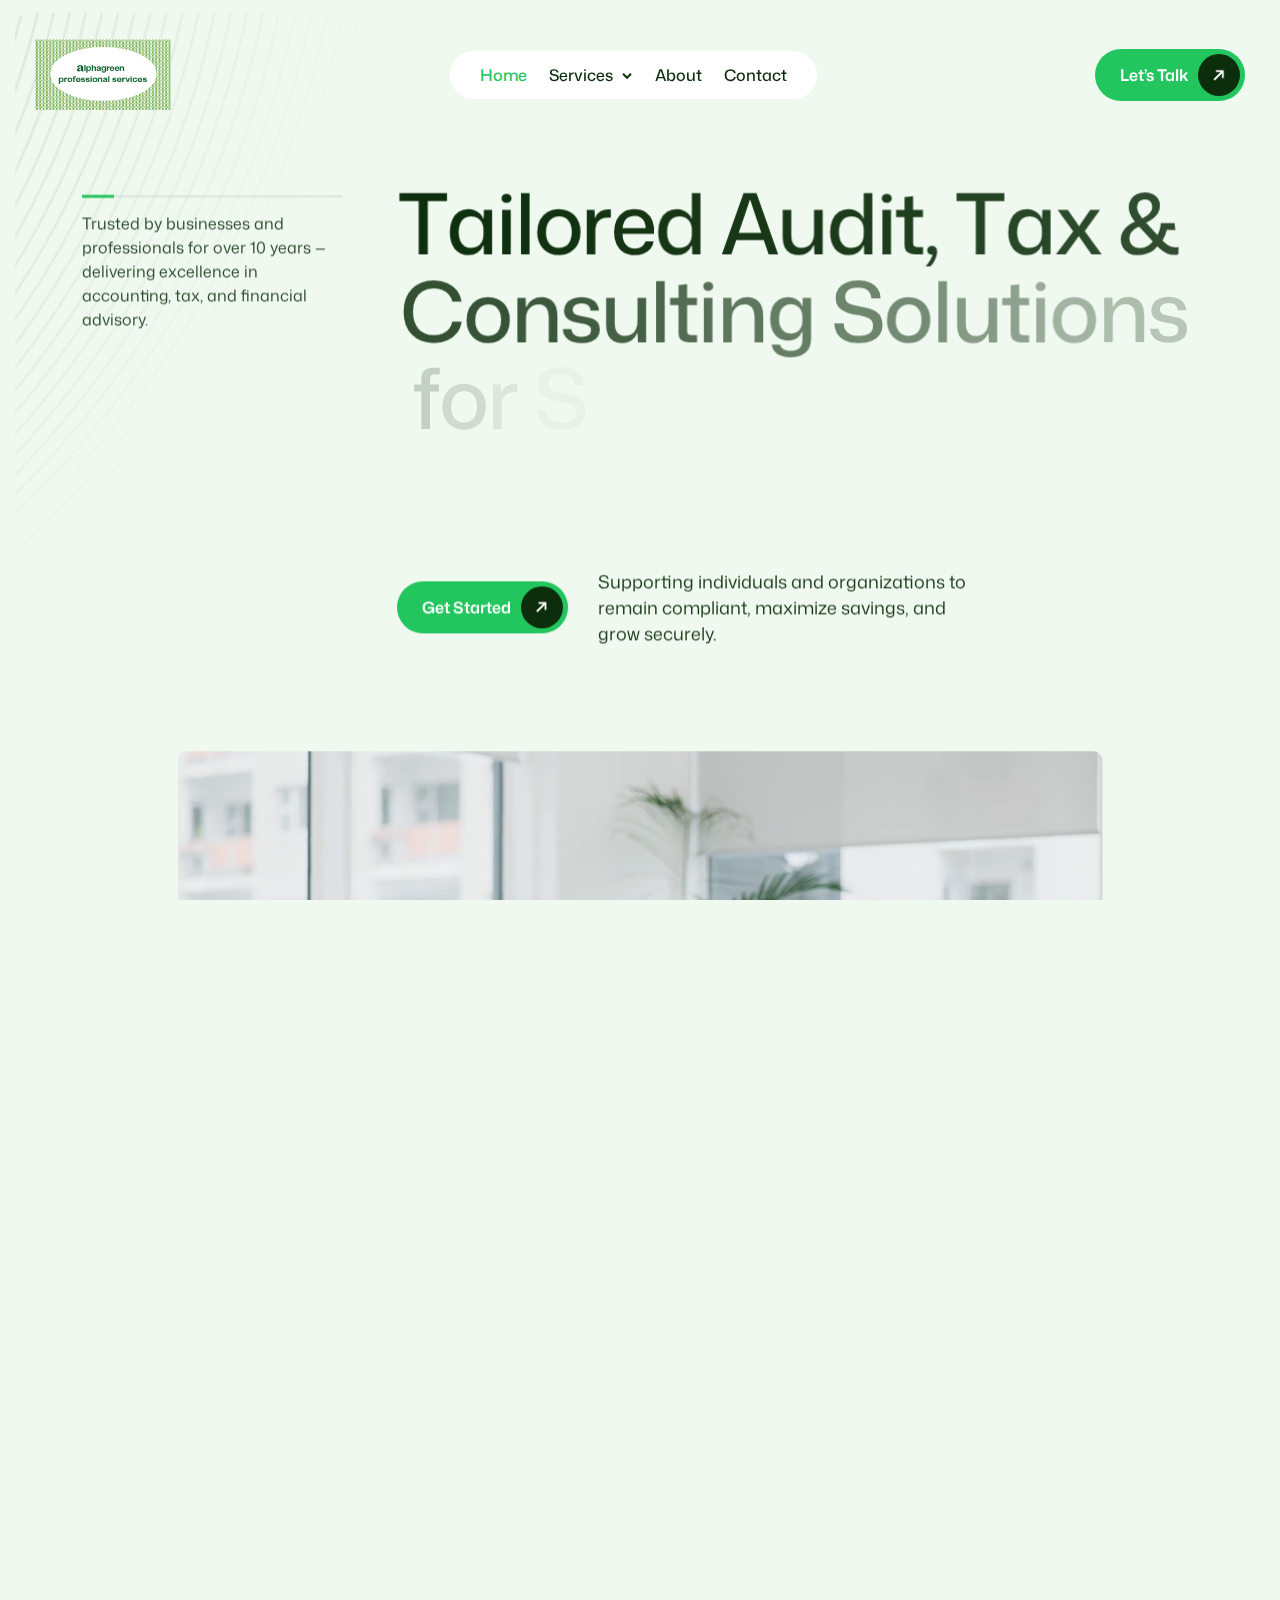
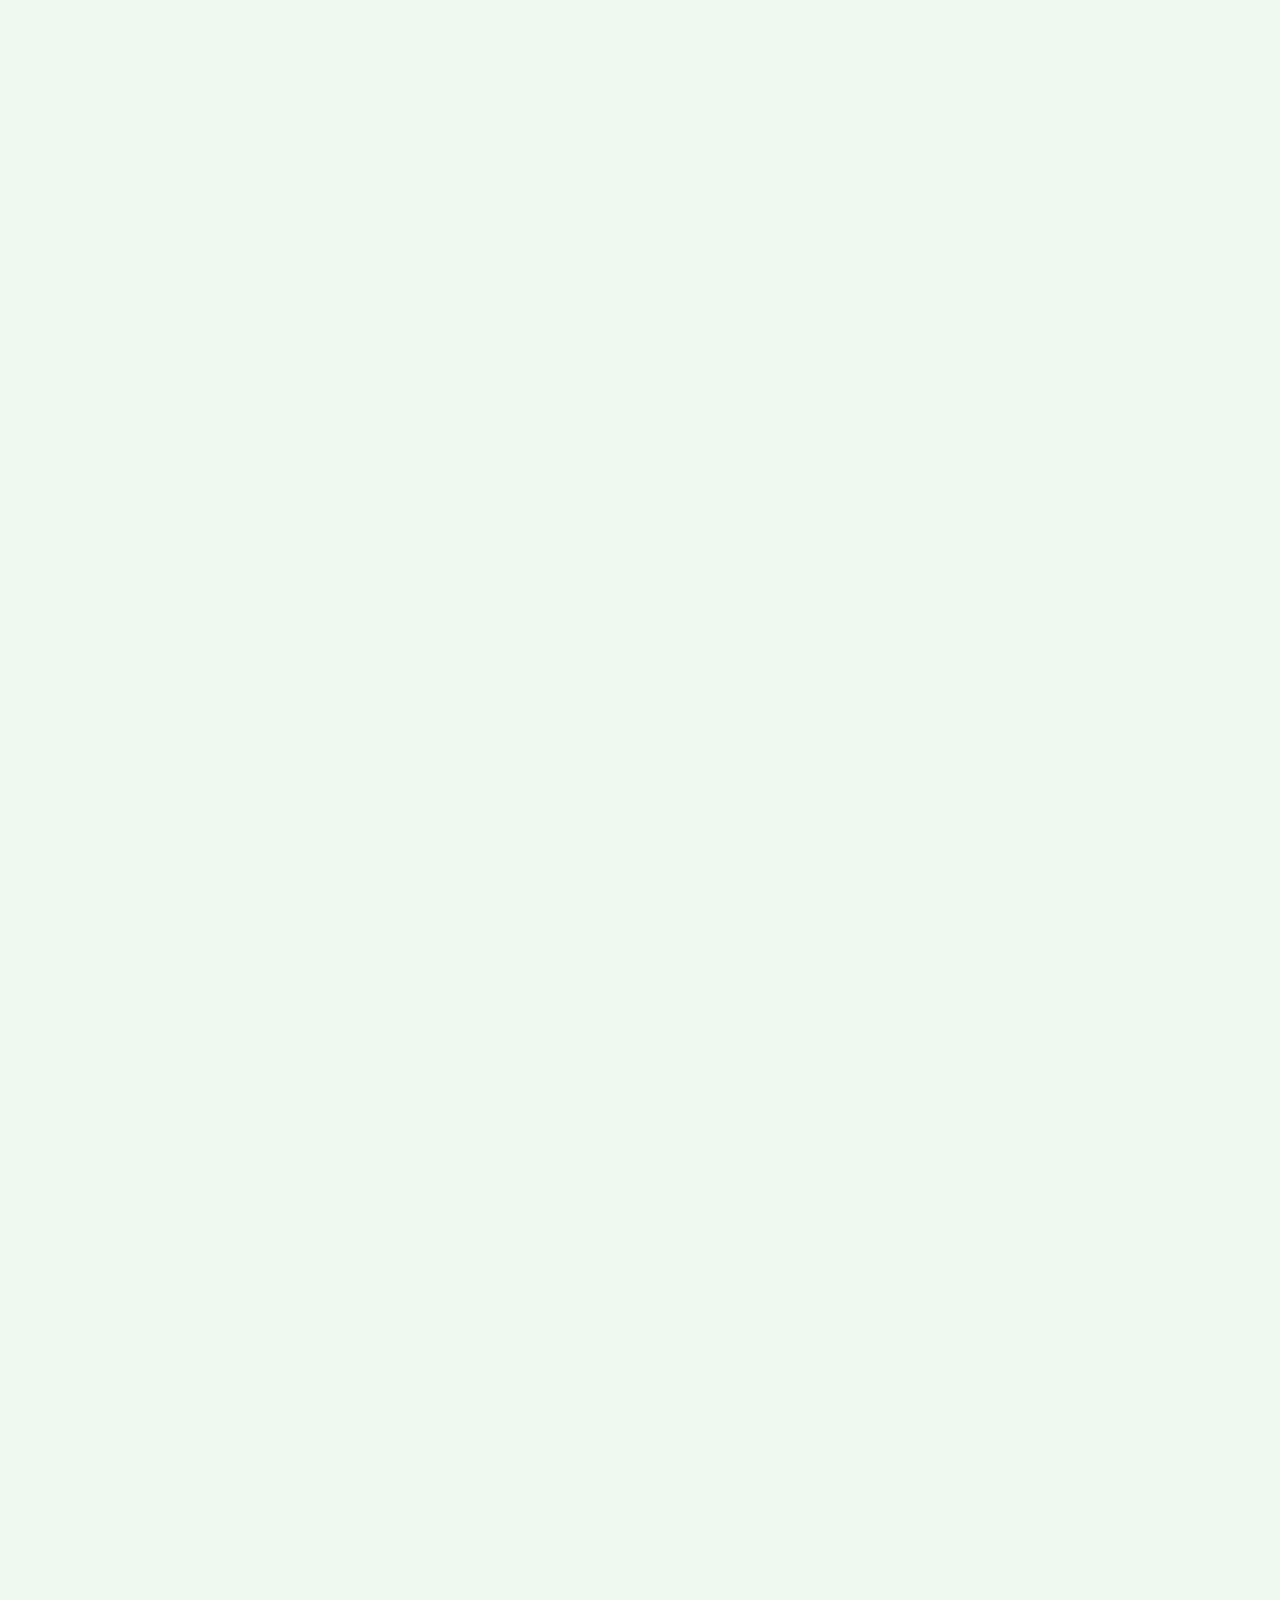
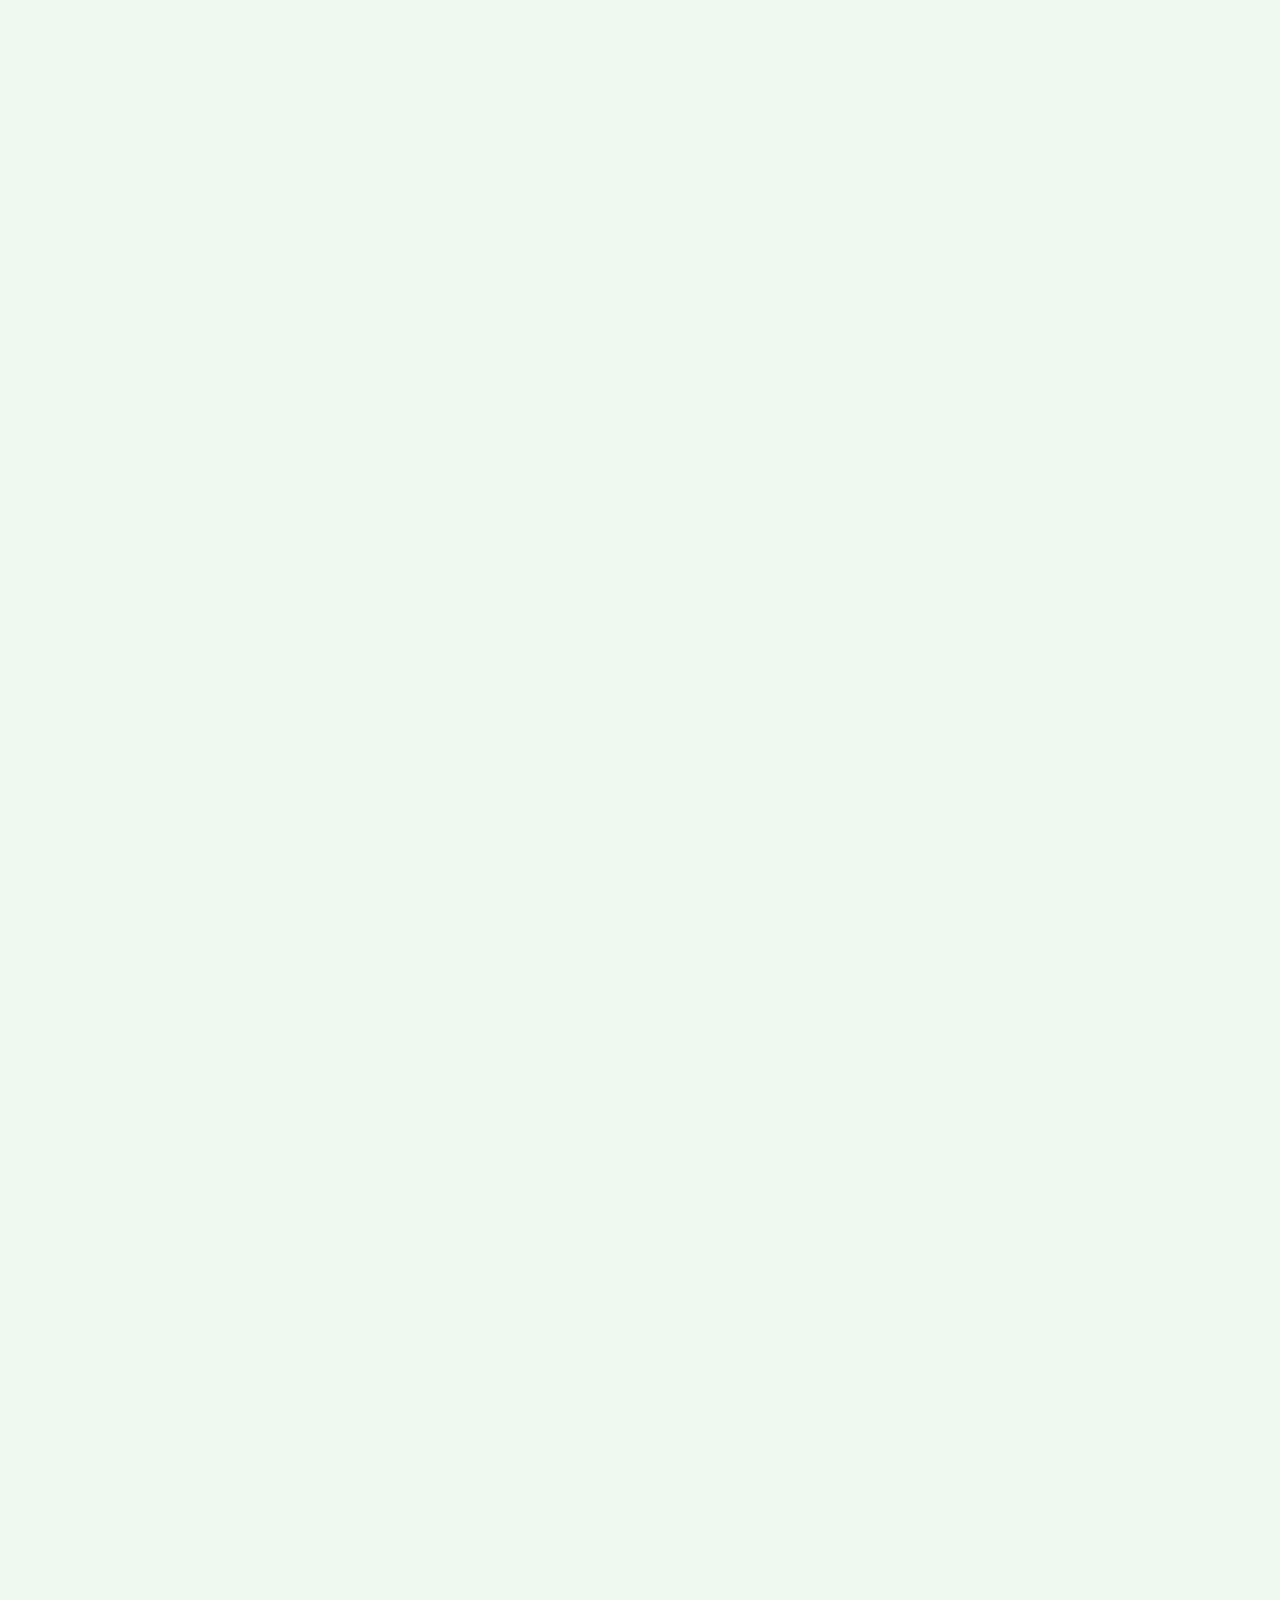
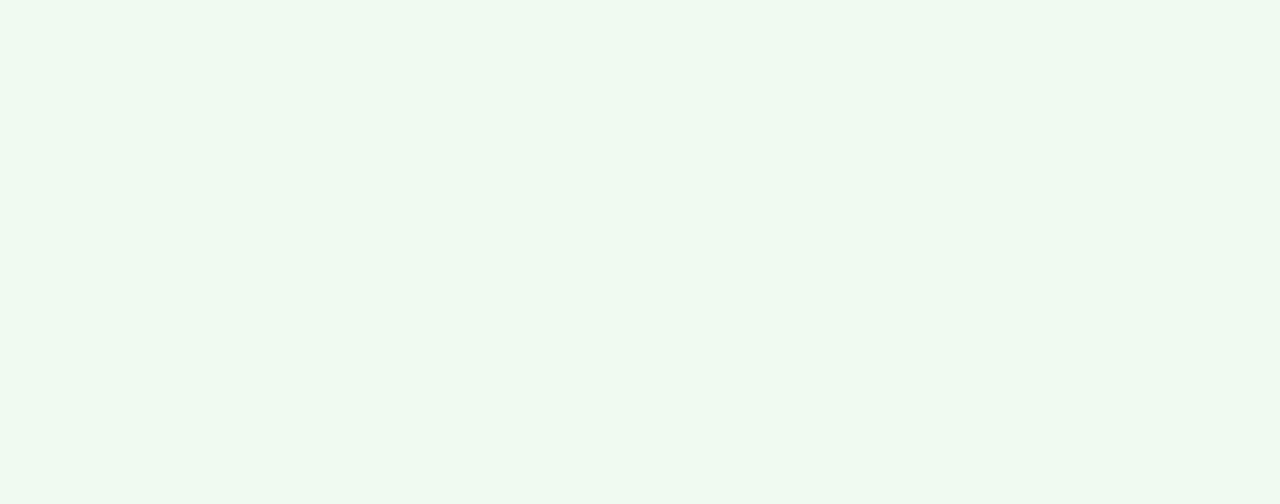
<file: index.html>
<!doctype html>
<html class="no-js" lang="en">

<head>
  <meta charset="utf-8">
  <meta http-equiv="x-ua-compatible" content="ie=edge">
  <meta name="viewport" content="width=device-width, initial-scale=1">
  <meta name="description" content="">

  <!-- Site Title -->
  <title>AlphaGreen Professional Services | Trusted Accounting & Financial Advisory</title>

  <!-- Place favicon.ico in the root directory -->
  <link rel="shortcut icon" type="image/x-icon" href="assets/images/fav.png">

  <!-- CSS here -->
  <link rel="stylesheet" href="assets/css/bootstrap.min.css">
  <link rel="stylesheet" href="assets/css/font-awesome-pro.min.css">
  <link rel="stylesheet" href="assets/css/animate.min.css">
  <link rel="stylesheet" href="assets/css/bexon-icons.css">
  <link rel="stylesheet" href="assets/css/nice-select.css">
  <link rel="stylesheet" href="assets/css/swiper.min.css">
  <link rel="stylesheet" href="assets/css/venobox.min.css">
  <link rel="stylesheet" href="assets/css/odometer-theme-default.css">
  <link rel="stylesheet" href="assets/css/meanmenu.css">
  <link rel="stylesheet" href="assets/css/main.css">
</head>

<body>
  <div class="body-overlay"></div>

  <!-- back to top start -->
  <div id="tj-back-to-top"><span id="tj-back-to-top-percentage"></span></div>
  <!-- back to top end -->

  <!-- start: magic cursor -->
  <div id="magic-cursor">
    <div id="ball"></div>
  </div>
  <!-- end: magic cursor -->

  <!-- start: Search Popup -->
  <!-- <div class="search-popup-overlay"></div> -->
  <!-- end: Search Popup -->

  <!-- start: Hamburger Menu -->
  <div class="hamburger-area d-lg-none">
    <div class="hamburger_bg"></div>
    <div class="hamburger_wrapper">
      <div class="hamburger_inner">
        <div class="hamburger_top d-flex align-items-center justify-content-between">
          <div class="hamburger_logo">
            <a href="index.html" class="mobile_logo">
              <img src="assets/images/logos/alphagreen.png" alt="Logo">
            </a>
          </div>
          <div class="hamburger_close">
            <button class="hamburger_close_btn"><i class="fa-thin fa-times"></i></button>
          </div>
        </div>
        <div class="hamburger_menu">
          <div class="mobile_menu"></div>
        </div>
        <div class="hamburger-infos">
          <h5 class="hamburger-title">Contact Info</h5>
          <div class="contact-info">
            <div class="contact-item">
              <span class="subtitle">Phone</span>
              <a class="contact-link" href="tel:8023230521">+234 802-323-0521</a>
            </div>
            <div class="contact-item">
              <span class="subtitle">Email</span>
              <a class="contact-link" href="mailto:info@alphagreenlp.com">info@alphagreenlp.com</a>
            </div>
            <div class="contact-item">
              <span class="subtitle">Location</span>
              <span class="contact-link">52, Isheri Road, Lagos</span>
            </div>
          </div>
        </div>
      </div>
      <div class="hamburger-socials">
        <h5 class="hamburger-title">Follow Us</h5>
        <div class="social-links style-3">
          <ul>
            <li><a href="https://www.facebook.com/" target="_blank"><i class="fa-brands fa-facebook-f"></i></a>
            </li>
            <li><a href="https://www.instagram.com/" target="_blank"><i class="fa-brands fa-instagram"></i></a>
            </li>
            <li><a href="https://x.com/" target="_blank"><i class="fa-brands fa-x-twitter"></i></a></li>
            <li><a href="https://www.linkedin.com/" target="_blank"><i class="fa-brands fa-linkedin-in"></i></a>
            </li>
          </ul>
        </div>
      </div>
    </div>
  </div>
  <!-- end: Hamburger Menu -->

  <!-- start: Header Area -->
  <header class="header-area header-3 h10-header header-absolute section-gap-x">

    <div class="header-bottom">
      <div class="container-fluid">
        <div class="row">
          <div class="col-12">
            <div class="header-wrapper">
              <!-- site logo -->
              <div class="site_logo">
                <a class="logo" href="index.html"><img src="assets/images/logos/alphagreen.png" alt=""></a>
              </div>

              <!-- navigation -->
              <div class="menu-area d-none d-lg-inline-flex align-items-center">
                <nav id="mobile-menu" class="mainmenu">
                  <ul>
                    <li class="current-menu-ancestor"><a href="index.html">Home</a>
                    <li class="has-dropdown"><a href="#">Services</a>
                      <ul class="sub-menu  mega-menu-service">
                        <li> <a class="mega-menu-service-single" href="audit-tax-compliance.html"> <span
                              class="mega-menu-service-icon">
                              <i class="tji-service-1"></i>
                            </span> <span class="mega-menu-service-title">Audit, Tax and Compliance</span> <span
                              class="mega-menu-service-nav"><i class="tji-arrow-right-long"></i><i
                                class="tji-arrow-right-long"></i></span></a></li>
                        <li> <a class="mega-menu-service-single" href="comprehensive-business-advisory.html"> <span
                              class="mega-menu-service-icon">
                              <i class="tji-service-2"></i>
                            </span> <span class="mega-menu-service-title">Advisory and Consulting</span> <span
                              class="mega-menu-service-nav"><i class="tji-arrow-right-long"></i><i
                                class="tji-arrow-right-long"></i></span></a></li>
                        <li> <a class="mega-menu-service-single" href="technology-implementation.html"> <span
                              class="mega-menu-service-icon">
                              <i class="tji-service-3"></i>
                            </span> <span class="mega-menu-service-title">Technology Implementation</span> <span
                              class="mega-menu-service-nav"><i class="tji-arrow-right-long"></i><i
                                class="tji-arrow-right-long"></i></span></a></li>
                        <li> <a class="mega-menu-service-single" href="specialized-services.html"> <span
                              class="mega-menu-service-icon">
                              <i class="tji-service-4"></i>
                            </span> <span class="mega-menu-service-title">Specialized Services</span> <span
                              class="mega-menu-service-nav"><i class="tji-arrow-right-long"></i><i
                                class="tji-arrow-right-long"></i></span></a></li>
                      </ul>
                    </li>
                    <li><a href="about.html">About</a>
                    </li>
                    <!-- <li><a href="team.html">Team</a>
                    </li> -->
                    <li><a href="contact.html">Contact</a></li>
                  </ul>
                </nav>
              </div>

              <!-- header right info -->
                <div class="header-button">
                  <a class="tj-primary-btn" href="contact.html">
                    <span class="btn-text"><span>Let’s Talk</span></span>
                    <span class="btn-icon"><i class="tji-arrow-right-long"></i></span>
                  </a>
                </div>
              </div>

              <!-- menu bar -->
              <div class="menu_bar mobile_menu_bar d-lg-none">
                <span></span>
                <span></span>
                <span></span>
              </div>
            </div>
          </div>
        </div>
      </div>
    </div>

  <!-- end: Header Area -->

  <!-- start: Header Area -->
  <header class="header-area header-3 h10-header  header-duplicate header-sticky section-gap-x">
    <div class="container-fluid">
      <div class="row">
        <div class="col-12">
          <div class="header-wrapper">
            <!-- site logo -->
            <div class="site_logo">
              <a class="logo" href="index.html"><img src="assets/images/logos/alphagreen.png" alt=""></a>
            </div>

            <!-- navigation -->
            <div class="menu-area d-none d-lg-inline-flex align-items-center">
              <nav class="mainmenu">
                <ul>
                  <li class="current-menu-ancestor"><a href="index.html">Home</a>
                  </li>
                  <li class="has-dropdown"><a href="#">Services</a>
                    <ul class="sub-menu  mega-menu-service">
                      <li> <a class="mega-menu-service-single" href="audit-tax-compliance.html"> <span
                            class="mega-menu-service-icon">
                            <i class="tji-service-1"></i>
                          </span> <span class="mega-menu-service-title">Audit, Tax and Compliance</span> <span
                            class="mega-menu-service-nav"><i class="tji-arrow-right-long"></i><i
                              class="tji-arrow-right-long"></i></span></a></li>
                      <li> <a class="mega-menu-service-single" href="comprehensive-business-advisory.html"> <span
                            class="mega-menu-service-icon">
                            <i class="tji-service-2"></i>
                          </span> <span class="mega-menu-service-title">Adivsory and Consulting</span> <span
                            class="mega-menu-service-nav"><i class="tji-arrow-right-long"></i><i
                              class="tji-arrow-right-long"></i></span></a></li>
                      <li> <a class="mega-menu-service-single" href="technology-implementation.html"> <span
                            class="mega-menu-service-icon">
                            <i class="tji-service-3"></i>
                          </span> <span class="mega-menu-service-title">Technology Implementation</span> <span
                            class="mega-menu-service-nav"><i class="tji-arrow-right-long"></i><i
                              class="tji-arrow-right-long"></i></span></a></li>
                      <li> <a class="mega-menu-service-single" href="specialized-services.html"> <span
                            class="mega-menu-service-icon">
                            <i class="tji-service-4"></i>
                          </span> <span class="mega-menu-service-title">Specialized Services</span> <span
                            class="mega-menu-service-nav"><i class="tji-arrow-right-long"></i><i
                              class="tji-arrow-right-long"></i></span></a></li>
                    </ul>
                  </li>
                  <li><a href="about.html">About</a>
                  </li>
                  <!-- <li><a href="team.html">Team</a></li> -->
                  <li><a href="contact.html">Contact</a></li>
                </ul>
              </nav>
            </div>

            <!-- header right info -->
            <div class="header-right-item d-none d-lg-inline-flex">
              <div class="header-button">
                <a class="tj-primary-btn" href="contact.html">
                  <span class="btn-text"><span>Let’s Talk</span></span>
                  <span class="btn-icon"><i class="tji-arrow-right-long"></i></span>
                </a>
              </div>
            </div>

            <!-- menu bar -->
            <div class="menu_bar mobile_menu_bar d-lg-none">
              <span></span>
              <span></span>
              <span></span>
            </div>
          </div>
        </div>
      </div>
    </div>
  </header>
  <!-- end: Header Area -->

  <div id="smooth-wrapper">
    <div id="smooth-content">
      <main id="primary" class="site-main">
        <div class="top-space-15"></div>
        <!-- start: Banner Section -->
        <section class="tj-banner-section-2 h10-hero section-gap-x zoom-on-scroll-wrapper">
          <div class="container">
            <div class="row flex-column-reverse flex-lg-row">
              <div class="col-lg-4 col-xl-3">
                <div class="h10-hero-award-wrapper">
                  <div class="h6-hero-history wow fadeInUp" data-wow-delay=".1s">
                    <div class="h6-hero-history-title"></div>
                    <p class="h6-hero-history-desc">Trusted by businesses and professionals for over 10 years — delivering excellence in accounting, tax, and financial advisory.
                    </p>
                  </div>
                  <!-- <div class="circle-text-wrap wow bounceInLeft" data-wow-delay=".5s">
                    <span class="circle-text" data-bg-image="assets/images/icons/award-rounded-text.svg"></span>
                    <div class="circle-icon"><i class="tji-w-dot"></i></div>
                  </div> -->
                </div>
              </div>
              <div class="col-lg-8 col-xl-9">
                <div class="banner-content-2">
                  <h1 class="banner-title text-anim">Tailored Audit, Tax & Consulting Solutions for Sustainable Growth
                  </h1>
                  <div class="banner-desc-area wow fadeInUp" data-wow-delay=".7s">
                    <a class="tj-primary-btn" href="contact.html">
                      <span class="btn-text"><span>Get Started</span></span>
                      <span class="btn-icon"><i class="tji-arrow-right-long"></i></span>
                    </a>
                    <div class="banner-desc">Supporting individuals and organizations to remain compliant, maximize savings, and grow securely.
                    </div>
                  </div>
                </div>
              </div>
            </div>
          </div>
          <div class="container-fluid gap-0">
            <div class="row">
              <div class="col-12">
                <div class="h10-hero-banner zoom-on-scroll">
                  <div class="h10-hero-banner-img h10-hero-banner-video">
                    <video autoplay loop muted playsinline data-wf-ignore="true" data-object-fit="cover"
                      poster="./assets/images/hero/h10-hero-banner.webp">
                      <source src="./assets/video/h10-banner-videio.mp4" data-wf-ignore="true" />
                      <source src="./assets/video/h10-banner-videio.mp4" data-wf-ignore="true" />
                    </video>
                  </div>
                </div>
              </div>
            </div>
          </div>
          <div class="bg-shape-1">
            <img src="assets/images/shape/pattern-2.svg" alt="">
          </div>
          <div class="bg-shape-2">
            <img src="assets/images/shape/pattern-3.svg" alt="">
          </div>
        </section>
        <!-- end: Banner Section -->

        <!-- start: Service Section -->
        <section class="h5-service-section h10-service section-gap">
          <div class="container">
            <div class="row">
              <div class="col-12">
                <div class="sec-heading-wrap style-8">
                  <div class="heading-wrap-content">
                    <div class="sec-heading style-3">
                      <span class="sub-title wow fadeInUp" data-wow-delay=".1s"><i class="tji-box"></i> Our
                        Solutions</span>
                      <h2 class="sec-title text-anim">Comprehensive financial and management services designed to power growth with confidence.</h2>
                    </div>
                    <div class="btn-area wow fadeInUp" data-wow-delay=".2s">
                      <a class="tj-primary-btn" href="audit-tax-compliance.html">
                        <span class="btn-text"><span>Explore More</span></span>
                        <span class="btn-icon"><i class="tji-arrow-right-long"></i></span>
                      </a>
                    </div>
                  </div>
                </div>
              </div>
            </div>
            <div class="row ">
              <div class="col-12">
                <div class="service-wrapper h10-service-wrapper">
                  <div class="swiper h10-service-slider">
                    <div class="swiper-wrapper">
                      <div class="swiper-slide">
                        <div class="service-item style-4">
                          <h6 class="h10-service-sln">01.</h6>
                          <div class="service-icon">
                            <i class="tji-service-1"></i>
                          </div>
                          <div class="service-content">
                            <h4 class="title"><a href="audit-tax-compliance.html">Audit, Tax & <div>Compliance</div></a></h4>
                            <p class="desc">Independent assurance and expert tax support to strengthen transparency, ensure compliance, and build stakeholder confidence. </p>
                            <a class="text-btn" href="audit-tax-compliance.html">
                              <span class="btn-text"><span>Learn More</span></span>
                              <span class="btn-icon"><i class="tji-arrow-right-long"></i></span>
                            </a>
                          </div>
                        </div>
                      </div>
                      <div class="swiper-slide">
                        <div class="service-item style-4">
                          <h6 class="h10-service-sln">02.</h6>
                          <div class="service-icon">
                            <i class="tji-service-2"></i>
                          </div>
                          <div class="service-content">
                            <h4 class="title"><a href="comprehensive-business-advisory.html">Advisory & <div>Consulting</div></a></h4>
                            <p class="desc">Strategic guidance to help organizations improve efficiency, unlock growth, and make better decisions.</p>
                            <a class="text-btn" href="comprehensive-business-advisory.html">
                              <span class="btn-text"><span>Learn More</span></span>
                              <span class="btn-icon"><i class="tji-arrow-right-long"></i></span>
                            </a>
                          </div>
                        </div>
                      </div>
                      <div class="swiper-slide">
                        <div class="service-item style-4">
                          <h6 class="h10-service-sln">03.</h6>
                          <div class="service-icon">
                            <i class="tji-service-3"></i>
                          </div>
                          <div class="service-content">
                            <h4 class="title"><a href="technology-implementation.html">Technology <div>Implementation</div></a></h4>
                            <p class="desc">Modern systems and tools designed to streamline processes, improve accuracy, and drive efficiency.</p>
                            <a class="text-btn" href="technology-implementation.html">
                              <span class="btn-text"><span>Learn More</span></span>
                              <span class="btn-icon"><i class="tji-arrow-right-long"></i></span>
                            </a>
                          </div>
                        </div>
                      </div>
                      <div class="swiper-slide">
                        <div class="service-item style-4">
                          <h6 class="h10-service-sln">04.</h6>
                          <div class="service-icon">
                            <i class="tji-service-5"></i>
                          </div>
                          <div class="service-content">
                            <h4 class="title"><a href="specialized-services.html">Specialized <div>Services</div></a></h4>
                            <p class="desc">Focused solutions to manage complex financial, legal, and organizational challenges effectively.</p>
                            <a class="text-btn" href="specialized-services.html">
                              <span class="btn-text"><span>Learn More</span></span>
                              <span class="btn-icon"><i class="tji-arrow-right-long"></i></span>
                            </a>
                          </div>
                        </div>
                      </div>
                    </div>
                    <div class="swiper-pagination-area"></div>
                  </div>
                </div>


              </div>

            </div>
          </div>
        </section>
        <!-- end: Service Section -->


        <!-- start: Process Section -->
        <<section class="h10-process section-gap section-gap-x tj-sticky-panel-3-container">
          <div class="container">
            <div class="row">
              <!-- Left Heading -->
              <div class="col-12 col-lg-5">
                <div class="sec-heading style-3 tj-sticky-panel-3">
                  <span class="sub-title"><i class="tji-box"></i> Our APPROACH</span>
                  <h2 class="sec-title text-anim">A Clear Path to Financial Clarity & Growth</h2>
                  <div class="h10-process-more">
                    <a class="tj-primary-btn" href="audit-tax-compliance.html">
                      <span class="btn-text"><span>Explore More</span></span>
                      <span class="btn-icon"><i class="tji-arrow-right-long"></i></span>
                    </a>
                  </div>
                </div>
              </div>
        
              <!-- Right Steps -->
              <div class="col-12 col-lg-7">
                <div class="h10-process-wrapper">
        
                  <!-- Step 01 -->
                  <div class="h10-process-item tj-sticky-panel-3">
                    <h6 class="h10-process-sln">Step 01</h6>
                    <div class="h10-process-content">
                      <h4 class="title">We Listen</h4>
                      <p class="desc">We begin by understanding your needs, challenges, and expectations to craft tailored solutions.</p>
                    </div>
                  </div>
        
                  <!-- Step 02 -->
                  <div class="h10-process-item tj-sticky-panel-3">
                    <h6 class="h10-process-sln">Step 02</h6>
                    <div class="h10-process-content">
                      <h4 class="title">We Assess</h4>
                      <p class="desc">Our team carefully evaluates your business and identifies opportunities for improvement and growth.</p>
                    </div>
                  </div>
        
                  <!-- Step 03 -->
                  <div class="h10-process-item tj-sticky-panel-3">
                    <h6 class="h10-process-sln">Step 03</h6>
                    <div class="h10-process-content">
                      <h4 class="title">We Deliver Green Solutions</h4>
                      <p class="desc">We implement practical, efficient, and sustainable solutions that create real economic value.</p>
                    </div>
                  </div>
        
                  <!-- Step 04 -->
                  <div class="h10-process-item tj-sticky-panel-3">
                    <h6 class="h10-process-sln">Step 04</h6>
                    <div class="h10-process-content">
                      <h4 class="title">We Exceed Expectations</h4>
                      <p class="desc">Beyond delivery, we provide insights and results that go further than the client anticipates.</p>
                    </div>
                  </div>
        
                  <!-- Step 05 -->
                  <div class="h10-process-item tj-sticky-panel-3">
                    <h6 class="h10-process-sln">Step 05</h6>
                    <div class="h10-process-content">
                      <h4 class="title">Partner Accessibility</h4>
                      <p class="desc">Our partners remain directly accessible, ensuring a personal and responsive client relationship.</p>
                    </div>
                  </div>
        
                  <!-- Step 06 -->
                  <div class="h10-process-item tj-sticky-panel-3">
                    <h6 class="h10-process-sln">Step 06</h6>
                    <div class="h10-process-content">
                      <h4 class="title">Professional Standards</h4>
                      <p class="desc">We uphold the highest levels of professionalism, independence, objectivity, and technical competence—anchored in deep knowledge of both the economy and our clients’ industries.</p>
                    </div>
                  </div>
        
                </div>
              </div>
            </div>
          </div>
        
          <!-- Background Shapes -->
          <div class="bg-shape-1">
            <img src="assets/images/shape/pattern-2.svg" alt="">
          </div>
          <div class="bg-shape-2">
            <img src="assets/images/shape/pattern-3.svg" alt="">
          </div>
          <div class="bg-shape-3">
            <img src="./assets/images/shape/h7-testimonial-shape-blur.svg" alt="">
          </div>
        </section>        
        <!-- end: Process Section -->

       

        <!-- start: Pricing Section -->
        <!-- <section class="h10-pricing section-gap">
        </section> -->
        <!-- end: Pricing Section -->

        <!-- start: Client Section -->
        <!-- <section class="tj-client-section-2 h6-client section-gap-x wow fadeInUp" data-wow-delay=".4s">
          <div class="container-fluid client-container">
            <div class="row">
              <div class="col-12">
                <div class="h6-client-title-wrapper">
                  <h6 class="h6-client-title">we’re proud to partner with best-in-class clients</h6>
                </div>
              </div>
              <div class="col-12">
                <div class="swiper client-slider client-slider-2 h6-client-slider">
                  <div class="swiper-wrapper">
                    <div class="swiper-slide client-item">
                      <div class="client-logo">
                        <img src="assets/images/brands/brand-1-light.webp" alt="">
                      </div>
                    </div>
                    <div class="swiper-slide client-item">
                      <div class="client-logo">
                        <img src="assets/images/brands/brand-2-light.webp" alt="">
                      </div>
                    </div>
                    <div class="swiper-slide client-item">
                      <div class="client-logo">
                        <img src="assets/images/brands/brand-3-light.webp" alt="">
                      </div>
                    </div>
                    <div class="swiper-slide client-item">
                      <div class="client-logo">
                        <img src="assets/images/brands/brand-4-light.webp" alt="">
                      </div>
                    </div>
                    <div class="swiper-slide client-item">
                      <div class="client-logo">
                        <img src="assets/images/brands/brand-5-light.webp" alt="">
                      </div>
                    </div>
                    <div class="swiper-slide client-item">
                      <div class="client-logo">
                        <img src="assets/images/brands/brand-6-light.webp" alt="">
                      </div>
                    </div>
                  </div>
                </div>
              </div>
            </div>
          </div>
        </section> -->
        <!-- end: Client Section -->

        <!-- start: Blog Section -->
        <section class="h10-blog section-gap">
        </section>
        <!-- end: Blog Section -->
         
      </main>

      <!-- start: Footer Section -->
      <footer class="tj-footer-section footer-2 h5-footer h10-footer section-gap-x">

        <div class="footer-main-area">
          <div class="container">
            <div class="row justify-content-between">
              <div class="col-xl-5 col-lg-4 col-md-6">
                <div class="footer-widget footer-col-1">
                  <h2 class="h10-footer-title text-anim">
                    Building Better Business Together
                  </h2>
                  <a class="text-btn wow fadeInUp" data-wow-delay=".1s" href="mailto:info@alphagreenlp.com">
                    <span class="btn-text"><span>info@alphagreenlp.com</span></span>
                  </a>
                  <div class="bg-shape-widget wow fadeInUpBig" data-wow-delay=".7s">
                  </div>
                </div>
              </div>
              <div class="col-xl-2 col-lg-3 col-md-6">
                <div class="footer-widget footer-col-2 widget-nav-menu wow fadeInUp" data-wow-delay=".1s">
                  <h5 class="title">Services</h5>
                  <ul>
                    <li><a href="audit-tax-compliance.html">Audit, Tax and Compliance</a></li>
                    <li><a href="comprehensive-business-advisory.html">Advisory & Consulting</a></li>
                    <li><a href="technology-implementation.html">Technology Implementation</a></li>
                    <li><a href="specialized-services.html">Specialized Services</a></li>
                  </ul>
                </div>
              </div>
              <div class="col-xl-2 col-lg-2 col-md-6">
                <div class="footer-widget footer-col-3 widget-nav-menu wow fadeInUp" data-wow-delay=".5s">
                  <h5 class="title">Resources</h5>
                  <ul>
                    <li><a href="contact.html">Contact us</a></li>
                  </ul>
                </div>
              </div>
              <div class="col-xl-3 col-lg-3 col-md-6">
                <div class="footer-widget widget-contact wow fadeInUp" data-wow-delay=".7s">
                  <h5 class="title">Our Office</h5>
                  <div class="footer-contact-info">
                    <div class="contact-item">
                      <span>52,Isheri Road, Lagos</span>
                    </div>
                    <div class="contact-item">
                      <a href="tel:8023230521">P: +234 802-323-0521</a>
                      <a href="mailto:info@alphagreenlp.com">M: info@alphagreenlp.com</a>
                    </div>
                    <!-- <div class="contact-item">
                      <span><i class="tji-clock"></i> Mon-Fri 10am-10pm</span>
                    </div> -->
                  </div>
                </div>
              </div>
            </div>
          </div>
        </div>
        <div class="h10-footer-subscribe-wrapper wow fadeInUp" data-wow-delay=".5s">
          <div class="container">
            <div class="row align-items-end">
              <div class="col-12 col-lg-4 col-xl-5">
                <div class="award-logo-area ">
                  <div class="award-logo">
                    <!-- <img src="assets/images/footer/award-logo-white-1.webp" alt=""> -->
                  </div>
                  <div class="award-logo">
                    <!-- <img src="assets/images/footer/award-logo-white-2.webp" alt=""> -->
                  </div>
                </div>

              </div>
              <!-- <div class="col-12 col-lg-8 col-xl-7">
                <div class="footer-subscribe h5-footer-subscribe">
                  <h3 class="title text-anim">Subscribe to Our Newsletter.</h3>
                  <div class="subscribe-form">
                    <form action="#">
                      <input type="email" name="email" placeholder="Enter email">
                      <button class="tj-primary-btn d-none d-sm-flex" type="submit">
                        <span class="btn-text"><span>Subscribe</span></span>
                        <span class="btn-icon"><i class="tji-arrow-right-long"></i></span>
                      </button>
                      <label for="agree"><input id="agree" type="checkbox">Agree to our <a href="#">Terms &amp;
                          Condition?</a></label>
                      <button class="tj-primary-btn d-flex d-sm-none" type="submit">
                        <span class="btn-text"><span>Subscribe</span></span>
                        <span class="btn-icon"><i class="tji-arrow-right-long"></i></span>
                      </button>
                    </form>
                  </div>
                </div>
              </div> -->
            </div>
          </div>
        </div>

        <div class="tj-copyright-area-2 h5-footer-copyright">
          <div class="container">
            <div class="row">
              <div class="col-12">
                <div class="copyright-content-area">
                  <div class="copyright-text">
                    <p>&copy; 2025 <a href="index.html"
                        target="_blank">AlphagreenLP</a>
                      All rights reserved</p>
                  </div>
                  <div class="social-links style-3">
                    <ul>
                      <li><a href="https://www.facebook.com/" target="_blank"><i
                            class="fa-brands fa-facebook-f"></i></a>
                      </li>
                      <li><a href="https://www.instagram.com/" target="_blank"><i
                            class="fa-brands fa-instagram"></i></a>
                      </li>
                      <li><a href="https://x.com/" target="_blank"><i class="fa-brands fa-x-twitter"></i></a></li>
                      <li><a href="https://www.linkedin.com/" target="_blank"><i
                            class="fa-brands fa-linkedin-in"></i></a>
                      </li>
                    </ul>
                  </div>
                  <div class="copyright-menu">
                    <ul>
                      <li><a href="contact.html">Privacy Policy</a></li>
                      <li><a href="contact.html">Terms & Condition</a></li>
                    </ul>
                  </div>
                </div>
              </div>
            </div>
          </div>
        </div>
        <div class="bg-shape-1">
          <img src="assets/images/shape/pattern-2.svg" alt="">
        </div>
        <div class="bg-shape-2">
          <img src="assets/images/shape/pattern-3.svg" alt="">
        </div>
        <div class="bg-shape-4 wow fadeInUpBig" data-wow-delay=".2s">
          <img src="./assets/images/shape/h10-footer-shape-blur-2.svg" alt="">
        </div>
      </footer>
      <!-- end: Footer Section -->
    </div>
  </div>
  <!-- JS here -->
  <script src="assets/js/jquery.min.js"></script>
  <script src="assets/js/bootstrap.bundle.min.js"></script>
  <script src="assets/js/gsap.min.js"></script>
  <script src="assets/js/ScrollSmoother.js"></script>
  <script src="assets/js/gsap-scroll-to-plugin.min.js"></script>
  <script src="assets/js/gsap-scroll-trigger.min.js"></script>
  <script src="assets/js/gsap-split-text.min.js"></script>
  <script src="assets/js/jquery.nice-select.min.js"></script>
  <script src="assets/js/swiper.min.js"></script>
  <script src="assets/js/odometer.min.js"></script>
  <script src="assets/js/venobox.min.js"></script>
  <script src="assets/js/appear.min.js"></script>
  <script src="assets/js/wow.min.js"></script>
  <script src="assets/js/meanmenu.js"></script>
  <script src="assets/js/imagesloaded-pkgd.js"></script>
  <script src="assets/js/isotope.pkgd.min.js"></script>
  <script src="assets/js/magiccursor.js"></script>
  <script src="assets/js/main.js"></script>
</body>

</html>
</file>
<file: assets/css/bexon-icons.css>
@font-face {
	font-family: "bexon-icons";
	src: url("../fonts/bexon-icons.eot?bt85o4");
	src: url("../fonts/bexon-icons.eot?bt85o4#iefix") format("embedded-opentype"),
		url("../fonts/bexon-icons.ttf?bt85o4") format("truetype"),
		url("../fonts/bexon-icons.woff?bt85o4") format("woff"),
		url("../fonts/bexon-icons.svg?bt85o4#bexon-icons") format("svg");
	font-weight: normal;
	font-style: normal;
	font-display: block;
}

[class^="tji-"],
[class*=" tji-"] {
	/* use !important to prevent issues with browser extensions that change fonts */
	font-family: "bexon-icons" !important;
	speak: never;
	font-style: normal;
	font-weight: normal;
	font-variant: normal;
	text-transform: none;
	line-height: 1;

	/* Better Font Rendering =========== */
	-webkit-font-smoothing: antialiased;
	-moz-osx-font-smoothing: grayscale;
}

.tji-w-dot:before {
	content: "\e937";
}
.tji-curve-arrow:before {
	content: "\e936";
}
.tji-add-cart:before {
	content: "\e935";
}
.tji-dart-board:before {
	content: "\e933";
}
.tji-eye-box:before {
	content: "\e934";
}
.tji-arrow-left-long:before {
	content: "\e932";
}
.tji-star-2:before {
	content: "\e938";
}
.tji-star:before {
	content: "\e931";
}
.tji-envelop-2:before {
	content: "\e92d";
}
.tji-quote:before {
	content: "\e92e";
}
.tji-list:before {
	content: "\e92f";
}
.tji-location:before {
	content: "\e92b";
}
.tji-phone-3:before {
	content: "\e92c";
}
.tji-excellence:before {
	content: "\e91b";
}
.tji-phone-2:before {
	content: "\e92a";
}
.tji-arrow-down:before {
	content: "\e929";
}
.tji-arrow-left:before {
	content: "\e914";
}
.tji-arrow-right-long:before {
	content: "\e916";
}
.tji-arrow-right:before {
	content: "\e913";
}
.tji-arrow-up-long:before {
	content: "\e915";
}
.tji-arrow-down-long:before {
	content: "\e917";
}
.tji-search:before {
	content: "\e91c";
}
.tji-arrow-right-big:before {
	content: "\e90c";
}
.tji-arrow-down-big:before {
	content: "\e90b";
}
.tji-box:before {
	content: "\e90d";
}
.tji-innovative:before {
	content: "\e930";
}
.tji-award:before {
	content: "\e908";
}
.tji-team:before {
	content: "\e909";
}
.tji-support:before {
	content: "\e90a";
}
.tji-service-1:before {
	content: "\e905";
}
.tji-service-2:before {
	content: "\e904";
}
.tji-service-3:before {
	content: "\e903";
}
.tji-service-4:before {
	content: "\e902";
}
.tji-service-5:before {
	content: "\e901";
}
.tji-service-6:before {
	content: "\e900";
}
.tji-complete:before {
	content: "\e90e";
}
.tji-worldwide:before {
	content: "\e910";
}
.tji-growth:before {
	content: "\e90f";
}
.tji-at:before {
	content: "\e926";
}
.tji-home:before {
	content: "\e925";
}
.tji-user:before {
	content: "\e924";
}
.tji-budget:before {
	content: "\e923";
}
.tji-location-2:before {
	content: "\e922";
}
.tji-chart:before {
	content: "\e921";
}
.tji-calendar:before {
	content: "\e920";
}
.tji-comment:before {
	content: "\e91f";
}
.tji-chat:before {
	content: "\e906";
}
.tji-clock:before {
	content: "\e912";
}
.tji-plus:before {
	content: "\e927";
}
.tji-minus:before {
	content: "\e918";
}
.tji-phone:before {
	content: "\e919";
}
.tji-envelop:before {
	content: "\e907";
}
.tji-plane:before {
	content: "\e928";
}
.tji-location-3:before {
	content: "\e91e";
}
.tji-check:before {
	content: "\e911";
}
.tji-play:before {
	content: "\e91a";
}
.tji-window:before {
	content: "\e91d";
}
</file>
<file: assets/css/nice-select.css>
.nice-select {
	-webkit-tap-highlight-color: transparent;
	background-color: #fff;
	border-radius: 5px;
	border: solid 1px #e8e8e8;
	box-sizing: border-box;
	clear: both;
	cursor: pointer;
	display: block;
	float: left;
	font-family: inherit;
	font-size: 14px;
	font-weight: normal;
	height: 42px;
	line-height: 40px;
	outline: none;
	padding-inline-start: 18px;
	padding-inline-end: 30px;
	position: relative;
	text-align: start !important;
	-webkit-transition: all 0.2s ease-in-out;
	transition: all 0.2s ease-in-out;
	-webkit-user-select: none;
	-moz-user-select: none;
	-ms-user-select: none;
	user-select: none;
	white-space: nowrap;
	width: auto;
}
.nice-select:hover {
	border-color: #dbdbdb;
}
.nice-select:active,
.nice-select.open,
.nice-select:focus {
	border-color: #999;
}
.nice-select:after {
	border-bottom: 2px solid #999;
	border-inline-end: 2px solid #999;
	content: "";
	display: block;
	height: 5px;
	margin-top: -4px;
	pointer-events: none;
	position: absolute;
	inset-inline-end: 12px;
	top: 50%;
	-webkit-transform-origin: 66% 66%;
	-ms-transform-origin: 66% 66%;
	transform-origin: 66% 66%;
	-webkit-transform: rotate(45deg);
	-ms-transform: rotate(45deg);
	transform: rotate(45deg);
	-webkit-transition: all 0.15s ease-in-out;
	transition: all 0.15s ease-in-out;
	width: 5px;
}
.nice-select.open:after {
	-webkit-transform: rotate(-135deg);
	-ms-transform: rotate(-135deg);
	transform: rotate(-135deg);
}
.nice-select.open .list {
	opacity: 1;
	pointer-events: auto;
	-webkit-transform: scale(1) translateY(0);
	-ms-transform: scale(1) translateY(0);
	transform: scale(1) translateY(0);
}
.nice-select.disabled {
	border-color: #ededed;
	color: #999;
	pointer-events: none;
}
.nice-select.disabled:after {
	border-color: #cccccc;
}
.nice-select.wide {
	width: 100%;
}
.nice-select.wide .list {
	inset-inline-start: 0 !important;
	inset-inline-end: 0 !important;
}
.nice-select.right {
	float: right;
}
.nice-select.right .list {
	inset-inline-start: auto;
	inset-inline-end: 0;
}
.nice-select.small {
	font-size: 12px;
	height: 36px;
	line-height: 34px;
}
.nice-select.small:after {
	height: 4px;
	width: 4px;
}
.nice-select.small .option {
	line-height: 34px;
	min-height: 34px;
}
.nice-select .list {
	background-color: #fff;
	border-radius: 5px;
	box-shadow: 0 0 0 1px rgba(68, 68, 68, 0.11);
	box-sizing: border-box;
	margin-top: 4px;
	opacity: 0;
	overflow: hidden;
	padding: 0;
	pointer-events: none;
	position: absolute;
	top: 100%;
	inset-inline-start: 0;
	-webkit-transform-origin: 50% 0;
	-ms-transform-origin: 50% 0;
	transform-origin: 50% 0;
	-webkit-transform: scale(0.75) translateY(-21px);
	-ms-transform: scale(0.75) translateY(-21px);
	transform: scale(0.75) translateY(-21px);
	-webkit-transition: all 0.2s cubic-bezier(0.5, 0, 0, 1.25),
		opacity 0.15s ease-out;
	transition: all 0.2s cubic-bezier(0.5, 0, 0, 1.25), opacity 0.15s ease-out;
	z-index: 9;
}
.nice-select .list:hover .option:not(:hover) {
	background-color: transparent !important;
}
.nice-select .option {
	cursor: pointer;
	font-weight: 400;
	line-height: 40px;
	list-style: none;
	min-height: 40px;
	outline: none;
	padding-inline-start: 18px;
	padding-inline-end: 29px;
	text-align: start;
	-webkit-transition: all 0.2s;
	transition: all 0.2s;
}
.nice-select .option:hover,
.nice-select .option.focus,
.nice-select .option.selected.focus {
	background-color: #f6f6f6;
}
.nice-select .option.selected {
	font-weight: bold;
}
.nice-select .option.disabled {
	background-color: transparent;
	color: #999;
	cursor: default;
}

.no-csspointerevents .nice-select .list {
	display: none;
}

.no-csspointerevents .nice-select.open .list {
	display: block;
}
</file>
<file: assets/css/odometer-theme-default.css>
.odometer.odometer-auto-theme, .odometer.odometer-theme-default {
  display: -moz-inline-box;
  -moz-box-orient: vertical;
  display: inline-block;
  vertical-align: middle;
  *vertical-align: auto;
  position: relative;
}
.odometer.odometer-auto-theme, .odometer.odometer-theme-default {
  *display: inline;
}
.odometer.odometer-auto-theme .odometer-digit, .odometer.odometer-theme-default .odometer-digit {
  display: -moz-inline-box;
  -moz-box-orient: vertical;
  display: inline-block;
  vertical-align: middle;
  *vertical-align: auto;
  position: relative;
}
.odometer.odometer-auto-theme .odometer-digit, .odometer.odometer-theme-default .odometer-digit {
  *display: inline;
}
.odometer.odometer-auto-theme .odometer-digit .odometer-digit-spacer, .odometer.odometer-theme-default .odometer-digit .odometer-digit-spacer {
  display: -moz-inline-box;
  -moz-box-orient: vertical;
  display: inline-block;
  vertical-align: middle;
  *vertical-align: auto;
  visibility: hidden;
}
.odometer.odometer-auto-theme .odometer-digit .odometer-digit-spacer, .odometer.odometer-theme-default .odometer-digit .odometer-digit-spacer {
  *display: inline;
}
.odometer.odometer-auto-theme .odometer-digit .odometer-digit-inner, .odometer.odometer-theme-default .odometer-digit .odometer-digit-inner {
  text-align: left;
  display: block;
  position: absolute;
  top: 0;
  left: 0;
  right: 0;
  bottom: 0;
  overflow: hidden;
}
.odometer.odometer-auto-theme .odometer-digit .odometer-ribbon, .odometer.odometer-theme-default .odometer-digit .odometer-ribbon {
  display: block;
}
.odometer.odometer-auto-theme .odometer-digit .odometer-ribbon-inner, .odometer.odometer-theme-default .odometer-digit .odometer-ribbon-inner {
  display: block;
  -webkit-backface-visibility: hidden;
}
.odometer.odometer-auto-theme .odometer-digit .odometer-value, .odometer.odometer-theme-default .odometer-digit .odometer-value {
  display: block;
  -webkit-transform: translateZ(0);
}
.odometer.odometer-auto-theme .odometer-digit .odometer-value.odometer-last-value, .odometer.odometer-theme-default .odometer-digit .odometer-value.odometer-last-value {
  position: absolute;
}
.odometer.odometer-auto-theme.odometer-animating-up .odometer-ribbon-inner, .odometer.odometer-theme-default.odometer-animating-up .odometer-ribbon-inner {
  -webkit-transition: -webkit-transform 2s;
  -moz-transition: -moz-transform 2s;
  -ms-transition: -ms-transform 2s;
  -o-transition: -o-transform 2s;
  transition: transform 2s;
}
.odometer.odometer-auto-theme.odometer-animating-up.odometer-animating .odometer-ribbon-inner, .odometer.odometer-theme-default.odometer-animating-up.odometer-animating .odometer-ribbon-inner {
  -webkit-transform: translateY(-100%);
  -moz-transform: translateY(-100%);
  -ms-transform: translateY(-100%);
  -o-transform: translateY(-100%);
  transform: translateY(-100%);
}
.odometer.odometer-auto-theme.odometer-animating-down .odometer-ribbon-inner, .odometer.odometer-theme-default.odometer-animating-down .odometer-ribbon-inner {
  -webkit-transform: translateY(-100%);
  -moz-transform: translateY(-100%);
  -ms-transform: translateY(-100%);
  -o-transform: translateY(-100%);
  transform: translateY(-100%);
}
.odometer.odometer-auto-theme.odometer-animating-down.odometer-animating .odometer-ribbon-inner, .odometer.odometer-theme-default.odometer-animating-down.odometer-animating .odometer-ribbon-inner {
  -webkit-transition: -webkit-transform 2s;
  -moz-transition: -moz-transform 2s;
  -ms-transition: -ms-transform 2s;
  -o-transition: -o-transform 2s;
  transition: transform 2s;
  -webkit-transform: translateY(0);
  -moz-transform: translateY(0);
  -ms-transform: translateY(0);
  -o-transform: translateY(0);
  transform: translateY(0);
}

.odometer.odometer-auto-theme, .odometer.odometer-theme-default {
  /*font-family: "Helvetica Neue", sans-serif;
  line-height: 1.1em;*/
}
.odometer.odometer-auto-theme .odometer-value, .odometer.odometer-theme-default .odometer-value {
  text-align: center;
}
</file>
